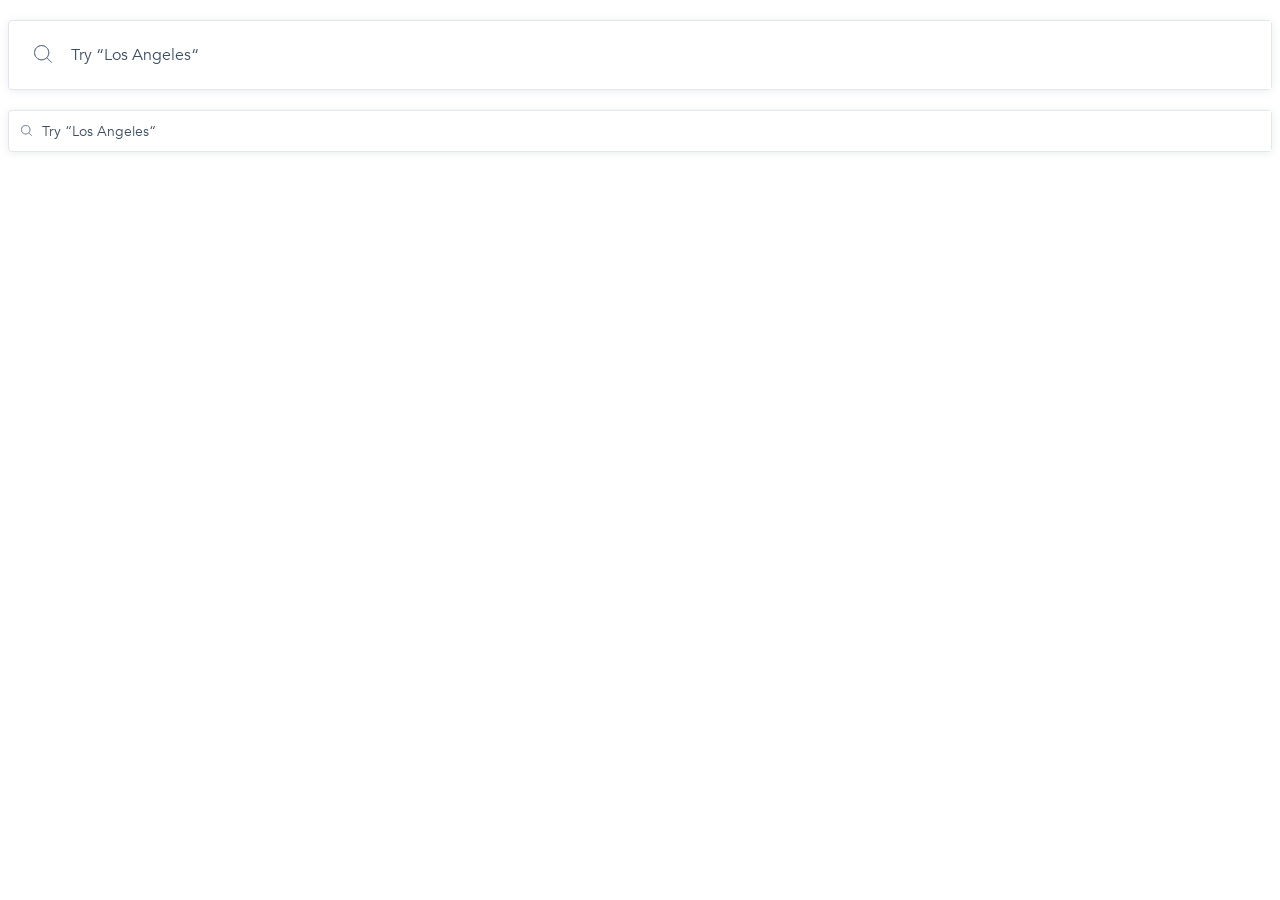
<file: index.html>
<!doctype html><html lang="en"><head><meta charset="utf-8"><meta name="viewport" content="width=device-width, user-scalable=no, initial-scale=1.0, maximum-scale=1.0, minimum-scale=1.0"><meta http-equiv="X-UA-Compatible" content="ie=edge"><title>Document</title><link rel="stylesheet" href="index.4661be37.css"></head><body> <form class="search-bar search-bar--big" data-qa="big"> <input class="search-bar__input search-bar__input--big" type="text" data-qa="keypress" placeholder="Try “Los Angeles“"> </form> <form class="search-bar search-bar--small" data-qa="small"> <input class="search-bar__input search-bar__input--small" type="text" placeholder="Try “Los Angeles“"> </form> </body></html>
</file>
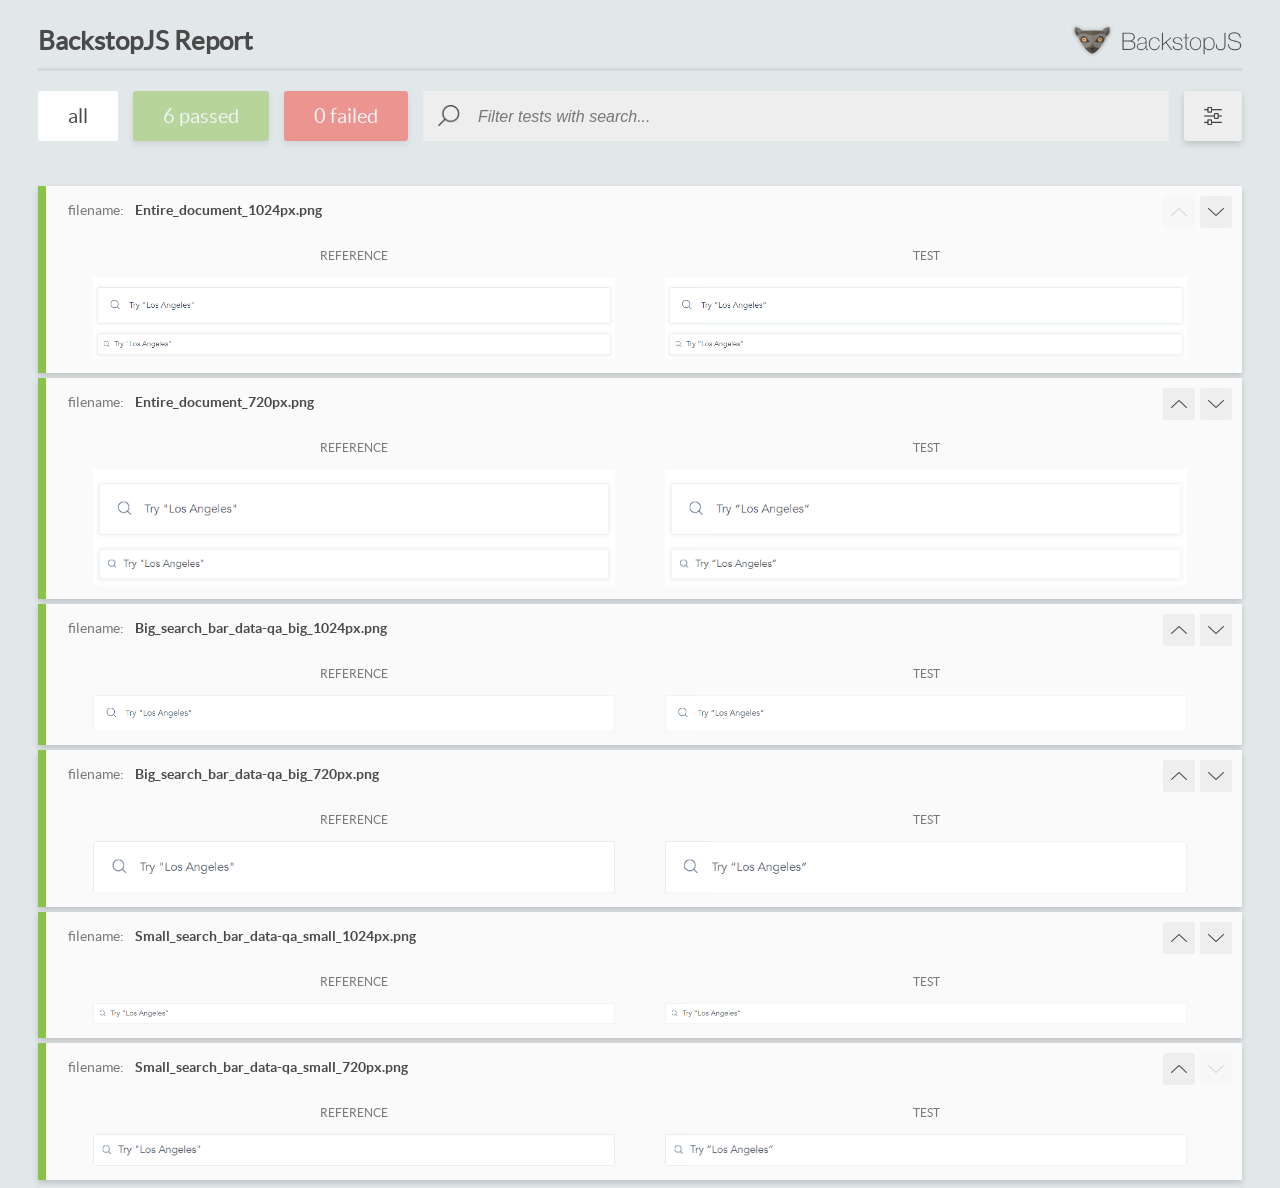
<file: report/html_report/index.html>
<!DOCTYPE html>
<html>
  <head>
    <meta charset="utf-8">
    <!-- Disable Cache -->
    <meta http-equiv="Cache-Control" content="no-cache, no-store, must-revalidate">
    <meta http-equiv="Pragma" content="no-cache">
    <meta http-equiv="Expires" content="0">

    <title>BackstopJS Report</title>

    <style>
      @font-face {
          font-family: 'latoregular';
          src: url('./assets/fonts/lato-regular-webfont.woff2') format('woff2'),
              url('./assets/fonts/lato-regular-webfont.woff') format('woff');
          font-weight: 400;
          font-style: normal;
      }
      @font-face {
          font-family: 'latobold';
          src: url('./assets/fonts/lato-bold-webfont.woff2') format('woff2'),
              url('./assets/fonts/lato-bold-webfont.woff') format('woff');
          font-weight: 700;
          font-style: normal;
      }

      .ReactModal__Body--open {
          overflow: hidden;
      }
      .ReactModal__Body--open .header {
        display: none;
      }

    </style>
  </head>
  <body style="background-color: #E2E7EA">
    <div id="root">

    </div>
    <script>
      function report (report) { // eslint-disable-line no-unused-vars
        window.tests = report;
      }
    </script>
    <script src="config.js"></script>
    <script src="index_bundle.js"></script>
  </body>
</html>
</file>
<file: index.4661be37.css>
@font-face{font-family:Avenir;src:url(Avenir.8bcf8c72.ttc);font-style:normal;font-weight:300}body{margin-top:0}.search-bar{box-sizing:border-box;background-color:#fff;background-image:url(Search.ccd3c07b.svg);background-repeat:no-repeat;border:1px solid #e1e7ed;border-radius:4px;margin-top:20px;line-height:100%;box-shadow:0 1px 8px #3d4e611a}.search-bar__input{box-sizing:border-box;border:none;outline:none;width:100%;height:100%;font-family:Avenir,sans-serif}.search-bar__input::placeholder{color:#3d4e61}.search-bar:hover{box-shadow:0 3px 8px #3d4e6133}.search-bar:focus{background-color:#f6f6f7;border-color:#e1e7ed;font-weight:700;box-shadow:0 4px 4px #00000040}.search-bar--big{background-position:25px 24px;background-size:18px;width:100%;height:70px;padding-left:60px}.search-bar__input--big{font-size:16px;font-weight:300}.search-bar--small{background-position:12px 14px;background-size:11px;width:100%;height:42px;padding-left:31px}.search-bar__input--small{font-size:14px;font-weight:300}
/*# sourceMappingURL=index.4661be37.css.map */
</file>
